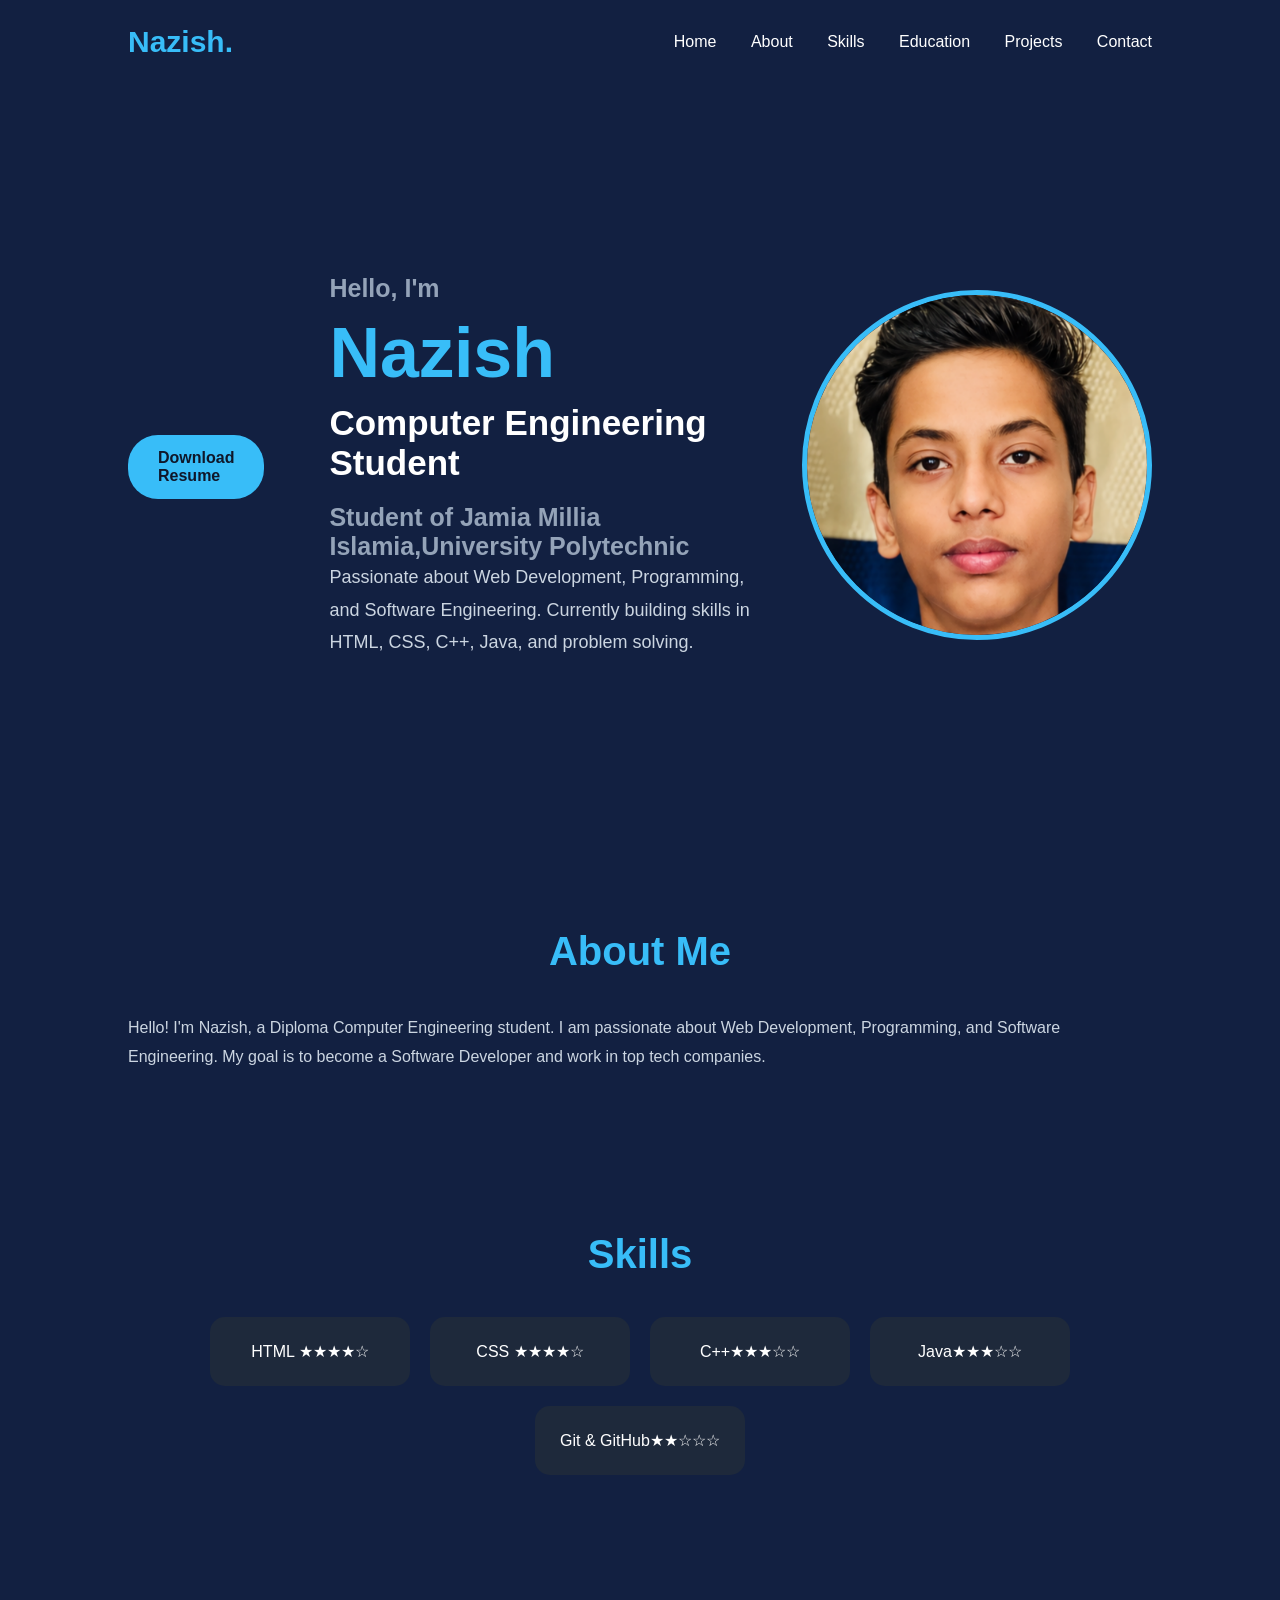
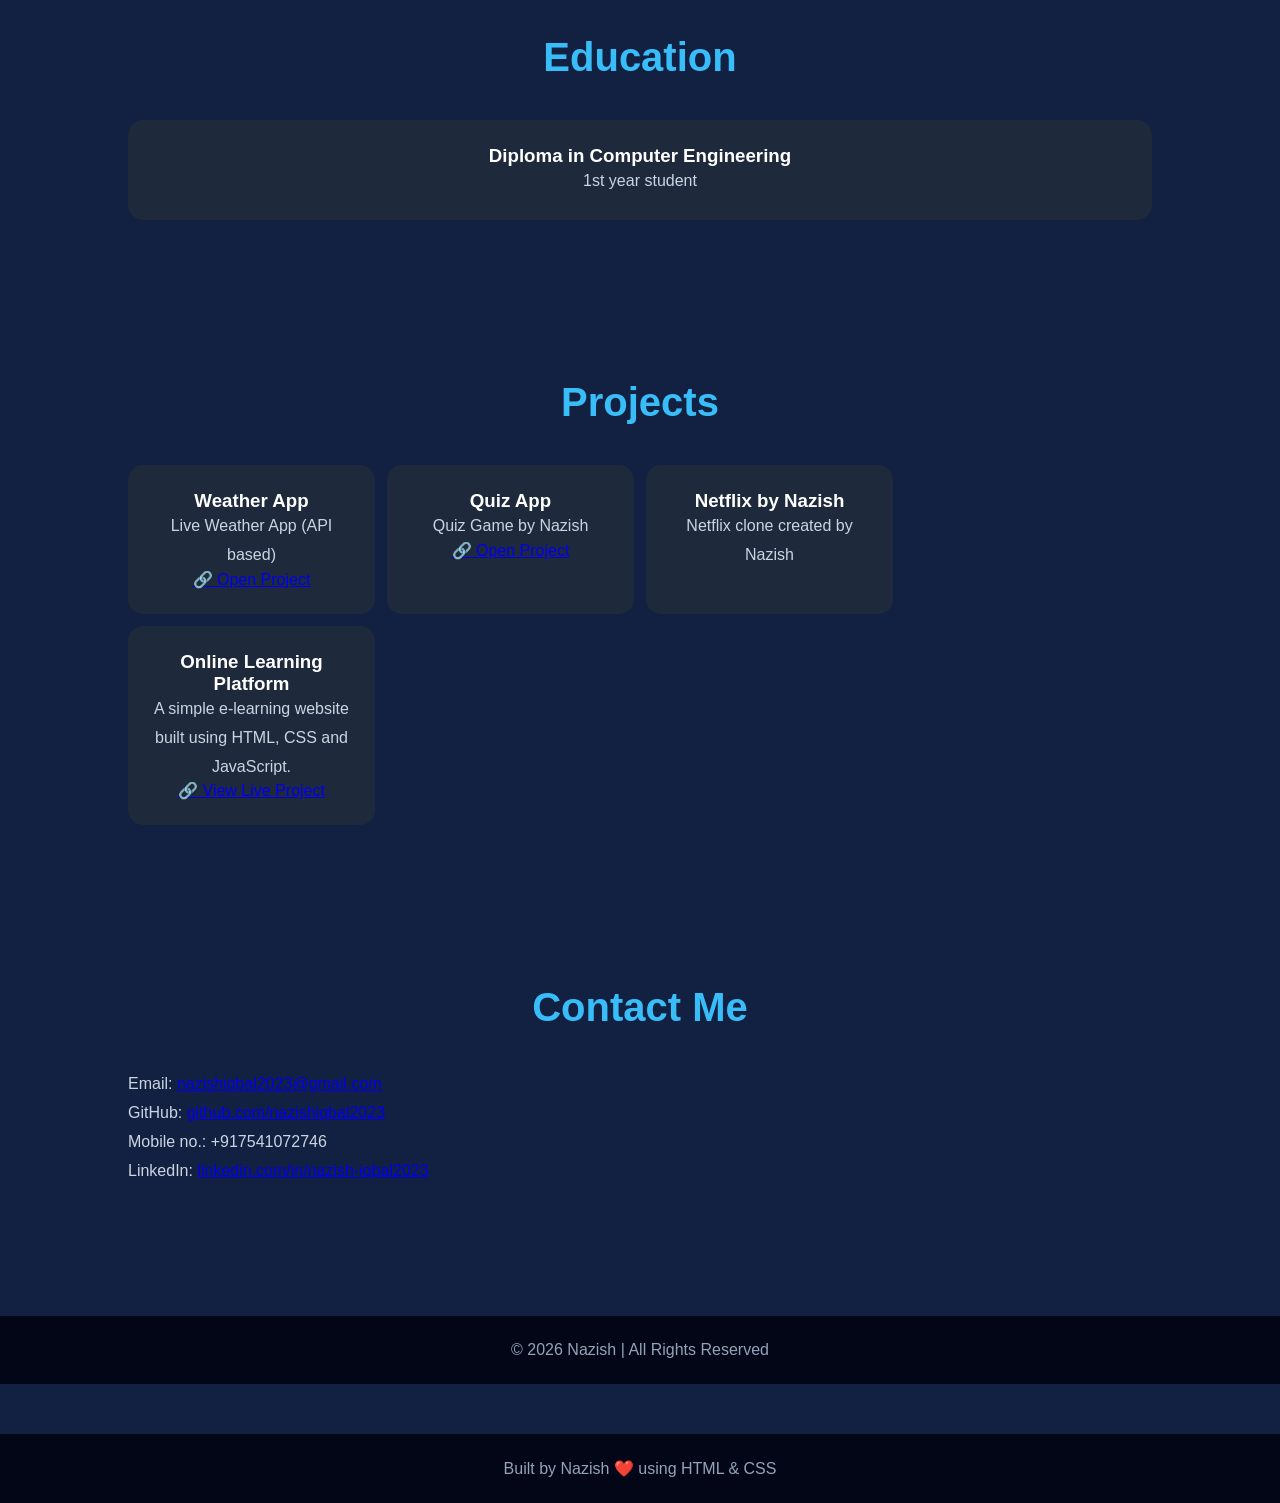
<file: index.html>
<!DOCTYPE html>
<html lang="en">
<head>
    <meta charset="UTF-8">
    <meta name="viewport" content="width=device-width, initial-scale=1.0">
    <title>Nazish Portfolio</title>
    <link rel="stylesheet" href="Index.css">

</head>
<body>

    <header>
        <div class="logo">Nazish.</div>

        <nav>
            <a href="#home">Home</a>
            <a href="#about">About</a>
            <a href="#skills">Skills</a>
            <a href="#education">Education</a>
            <a href="#projects">Projects</a>
            <a href="#contact">Contact</a>
        </nav>
    </header>
      <section class="hero">
<a href="nazish resuming.docx" class="btn" download>
    Download Resume
</a>
        <div class="hero-text">
            <h3>Hello, I'm</h3>
            <h1>Nazish</h1>
            <h2>Computer Engineering Student</h2>
            <h3>Student of Jamia Millia Islamia,University Polytechnic</h3>
            <p>
                Passionate about Web Development, Programming,
                and Software Engineering. Currently building
                skills in HTML, CSS, C++, Java, and problem solving.
            </p>

        </div>

        <div class="hero-image">
           <img src="profile.png.png" alt="Profile Photo">
        </div>

    </section>
<!-- About Section -->
<section id="about" class="section">
    <h2>About Me</h2>
    <p>
        Hello! I'm Nazish, a Diploma Computer Engineering student.
        I am passionate about Web Development, Programming, and Software Engineering.
        My goal is to become a Software Developer and work in top tech companies.
    </p>
</section>

<!-- Skills Section -->
<section id="skills" class="section">
    <h2>Skills</h2>

    <div class="card-container">
        <div class="card">HTML ★★★★☆</div>
        <div class="card">CSS ★★★★☆</div>
        <div class="card">C++★★★☆☆</div>
        <div class="card">Java★★★☆☆</div>
        <div class="card">Git & GitHub★★☆☆☆</div>
    </div>
</section>

<!-- Education Section -->
<section id="education" class="section">
    <h2>Education</h2>

    <div class="education-box">
        <h3>Diploma in Computer Engineering</h3>
        <p>1st year student</p>
    </div>
</section>

<!-- Projects Section -->
<!-- Projects Section -->
<section id="projects" class="section">
  <h2>Projects</h2>

  <div class="project-container">

    <div class="project-card">
      <h3>Weather App</h3>
      <p>Live Weather App (API based)</p>

      <a href="weather.html" target="_blank">
        🔗 Open Project
      </a>
    </div>

    <div class="project-card">
      <h3>Quiz App</h3>
      <p>Quiz Game by Nazish</p>

      <a href="quiz.html" target="_blank">
        🔗 Open Project
      </a>
    </div>
        <div class="project-card">
      <h3>Netflix by Nazish</h3>
      <p>Netflix clone created by Nazish </p>
      <a 
        🔗 Open Project
      </a>
    </div>
    <div class="project-card">
      <h3>Online Learning Platform</h3>
      <p>A simple e-learning website built using HTML, CSS and JavaScript.</p>

      <a href="https://nazishiqbal2023.github.io/online-learning-platform/" target="_blank">
        🔗 View Live Project
      </a>
    </div>

  </div>
</section>
 
<!-- Contact Section -->
<section id="contact" class="section">
    <h2>Contact Me</h2>
    <p>
    Email:
    <a href="mailto:nazishiqbal2023@gmail.com">
        nazishiqbal2023@gmail.com
    </a>
</p>
    <p>
    GitHub:
    <a href="https://github.com/nazishiqbal2023">
        github.com/nazishiqbal2023
    </a>
</p>

    <p>Mobile no.: +917541072746</p>
    <p>
    LinkedIn:    
   <a href="https://www.linkedin.com/in/nazish-iqbal2023" target="_blank">
    linkedin.com/in/nazish-iqbal2023
</a>
    </p>
</section>

<footer>
    <p>© 2026 Nazish | All Rights Reserved</p>
</footer>
<footer>
    <p>Built by Nazish ❤️ using HTML & CSS</p>
</footer>
</body>
</html>
</file>
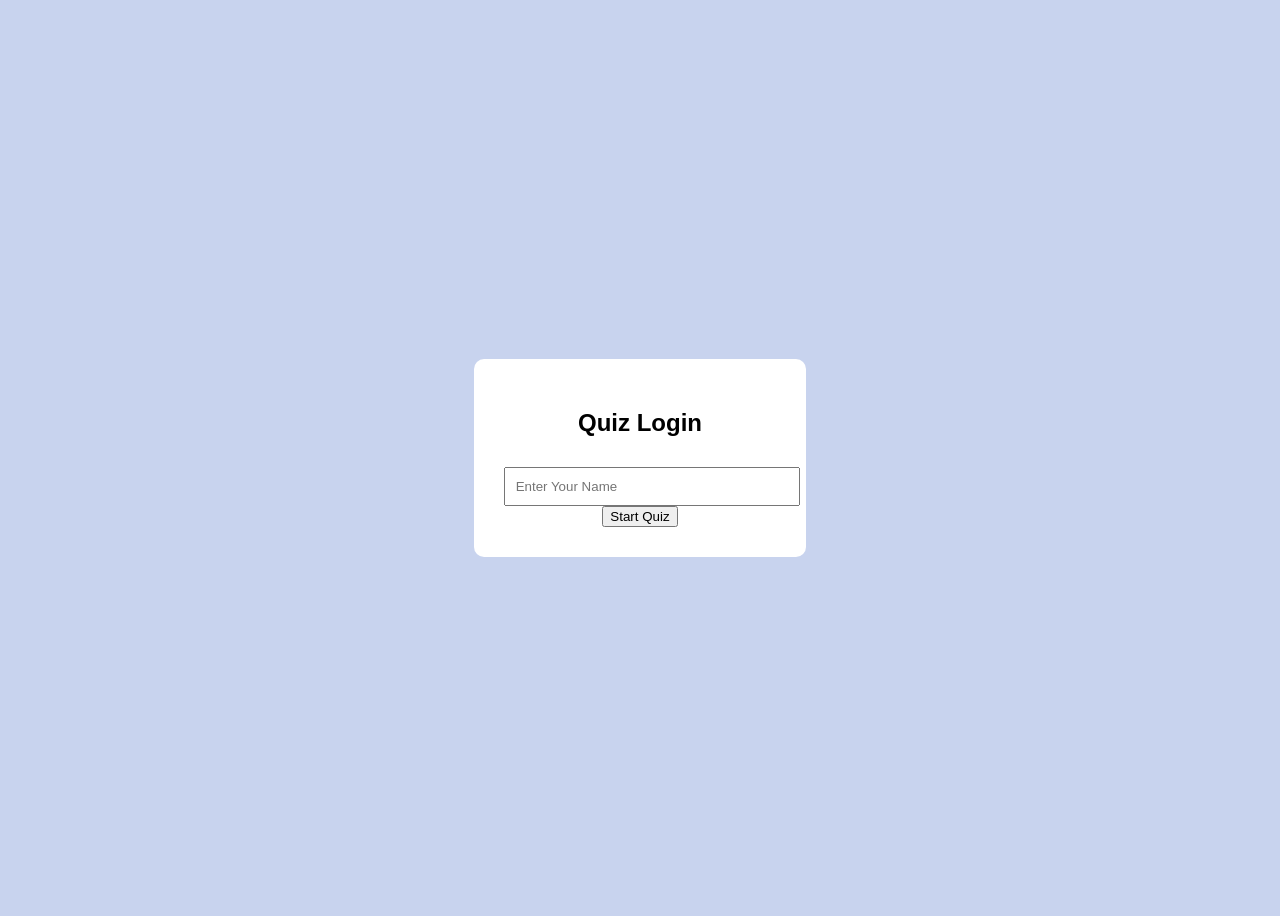
<file: quiz.html>
<!DOCTYPE html>
<html lang="en">
<head>
<meta charset="UTF-8">
<meta name="viewport" content="width=device-width, initial-scale=1.0">
<title>Quiz App Pro</title>
<link rel="stylesheet" href="quiz.css">
</head>

<body>

<!-- LOGIN -->
<div id="login-screen" class="login-box">
    <h2>Quiz Login</h2>
    <input type="text" id="username" placeholder="Enter Your Name">
    <button onclick="startGame()">Start Quiz</button>
</div>

<!-- QUIZ -->
<div class="quiz-container" style="display:none;">

    <button onclick="toggleDark()">🌙 Dark Mode</button>

    <h1>Quiz App (BY NAZISH)</h1>

    <p id="timer">Time Left: 30</p>

    <div id="bar">
        <div id="progress-bar"></div>
    </div>

    <h2 id="question"></h2>

    <div id="answer-buttons"></div>

    <p id="progress"></p>

    <button id="next-btn">Next</button>

</div>

<script src="quiz.js"></script>
</body>
</html>
</file>
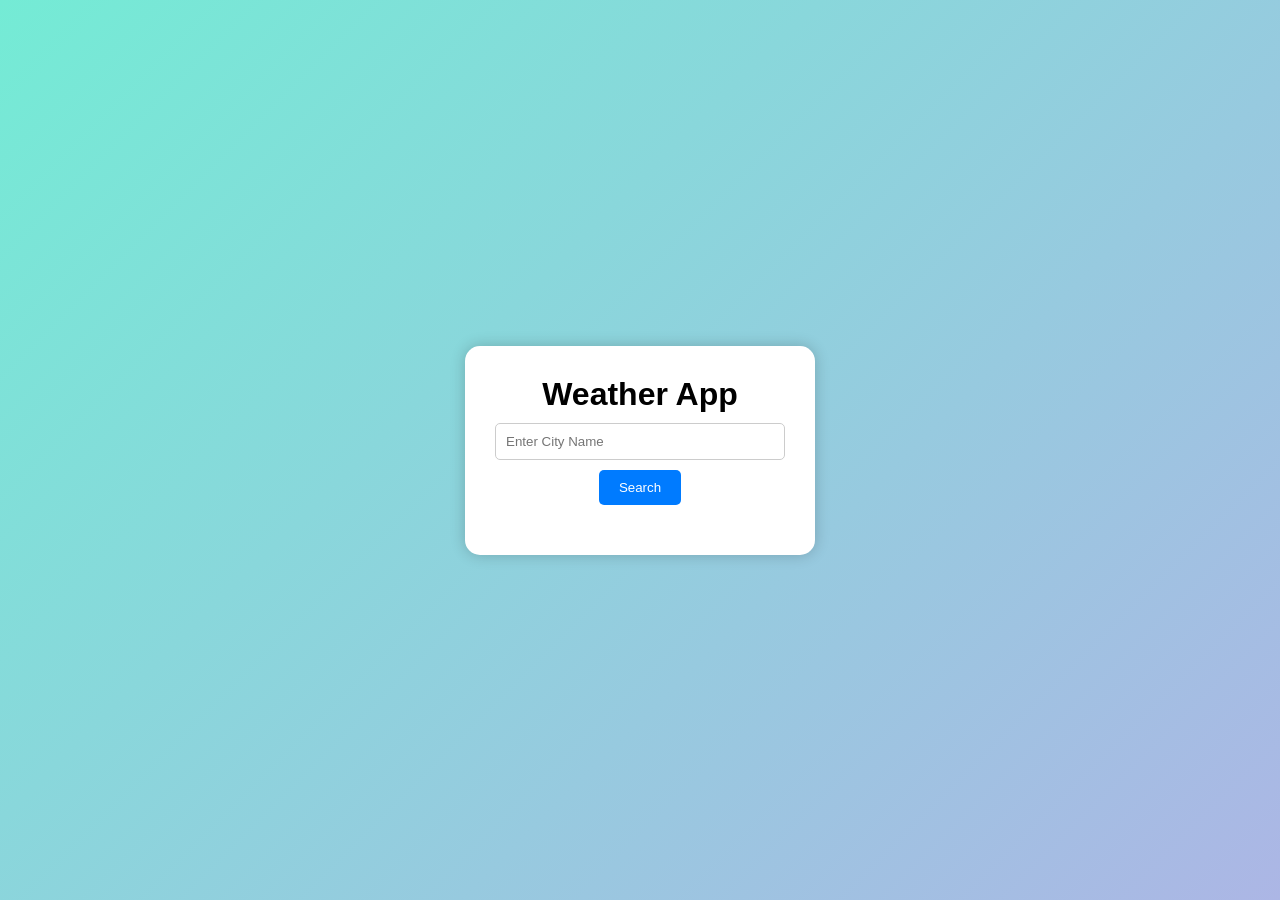
<file: weather.html>
<!DOCTYPE html>
<html>
<head>
    <title>Weather App</title>
    <link rel="stylesheet" href="weather.css">
</head>
<body>

<div class="container">
    <h1>Weather App</h1>

    <input type="text" id="city" placeholder="Enter City Name">

    <button onclick="getWeather()">Search</button>

    <div id="weather"></div>
</div>

<script src="script.js"></script>

</body>
</html>
</file>
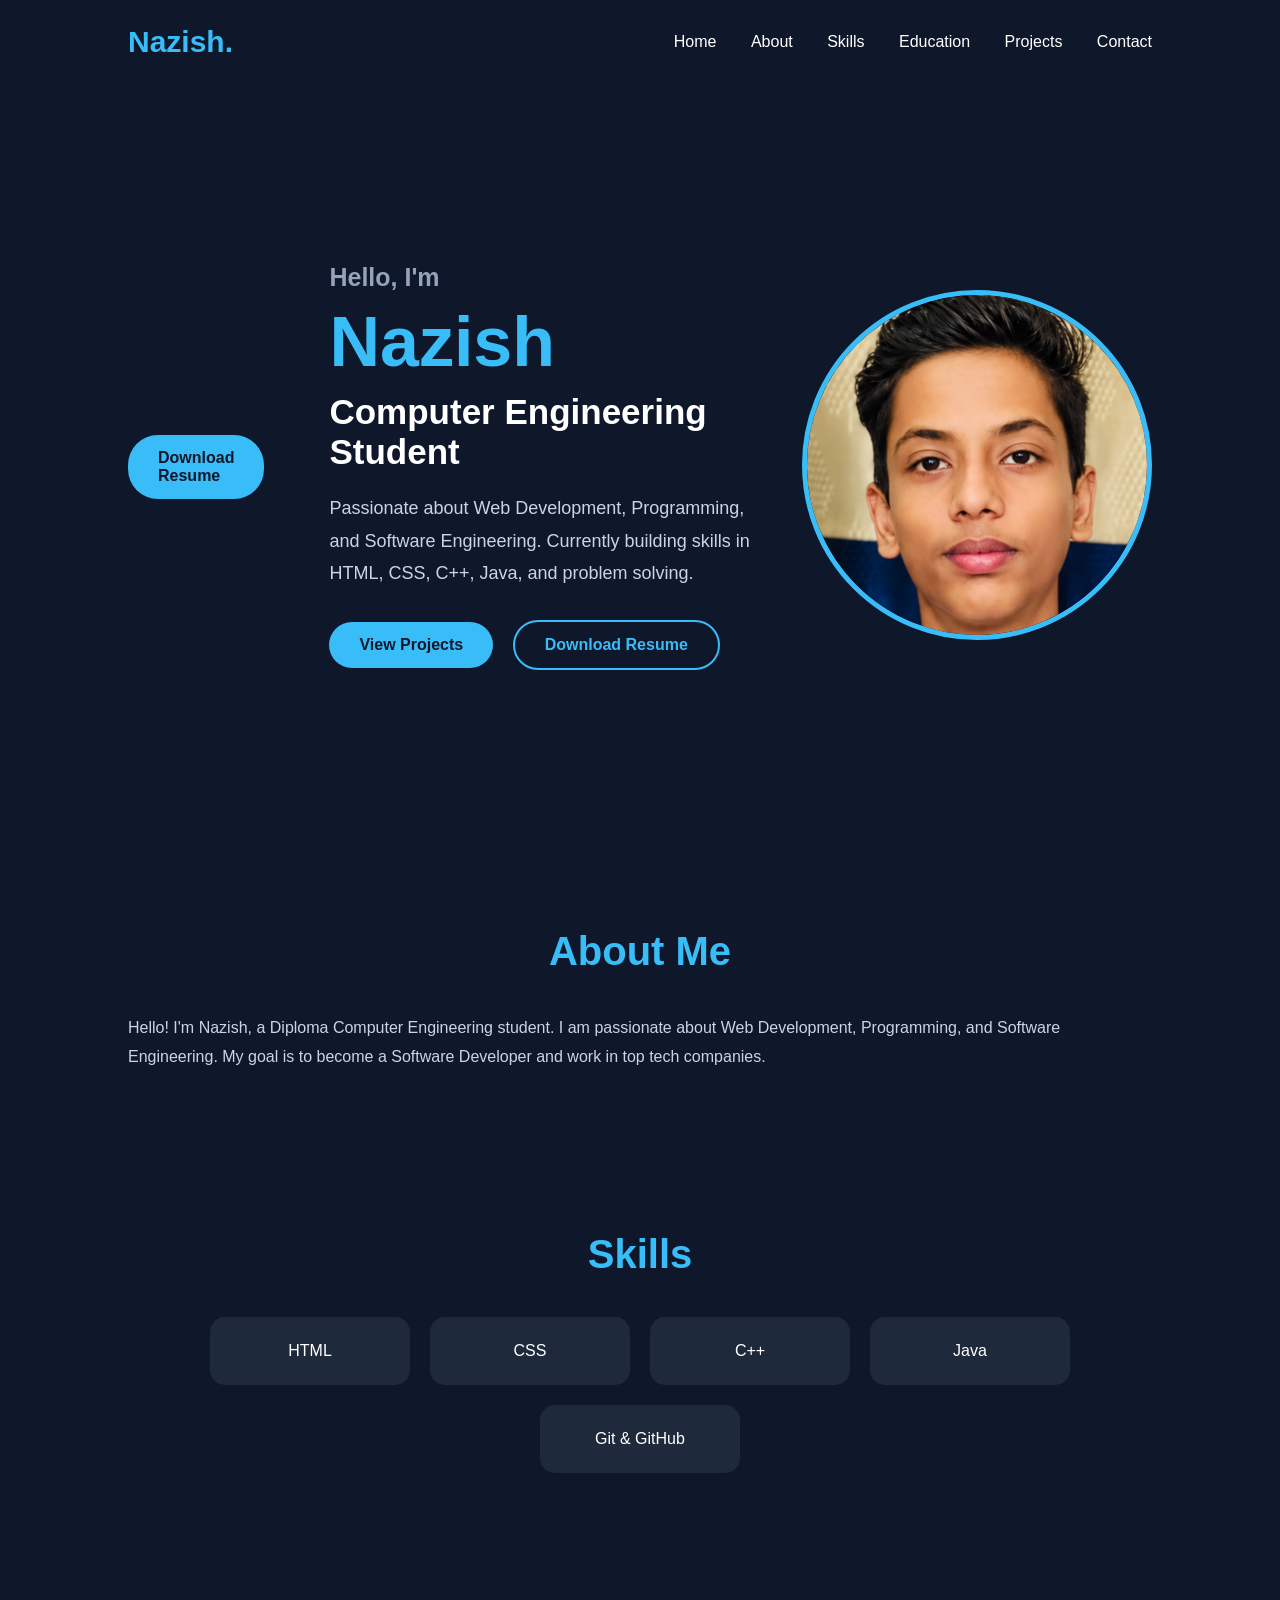
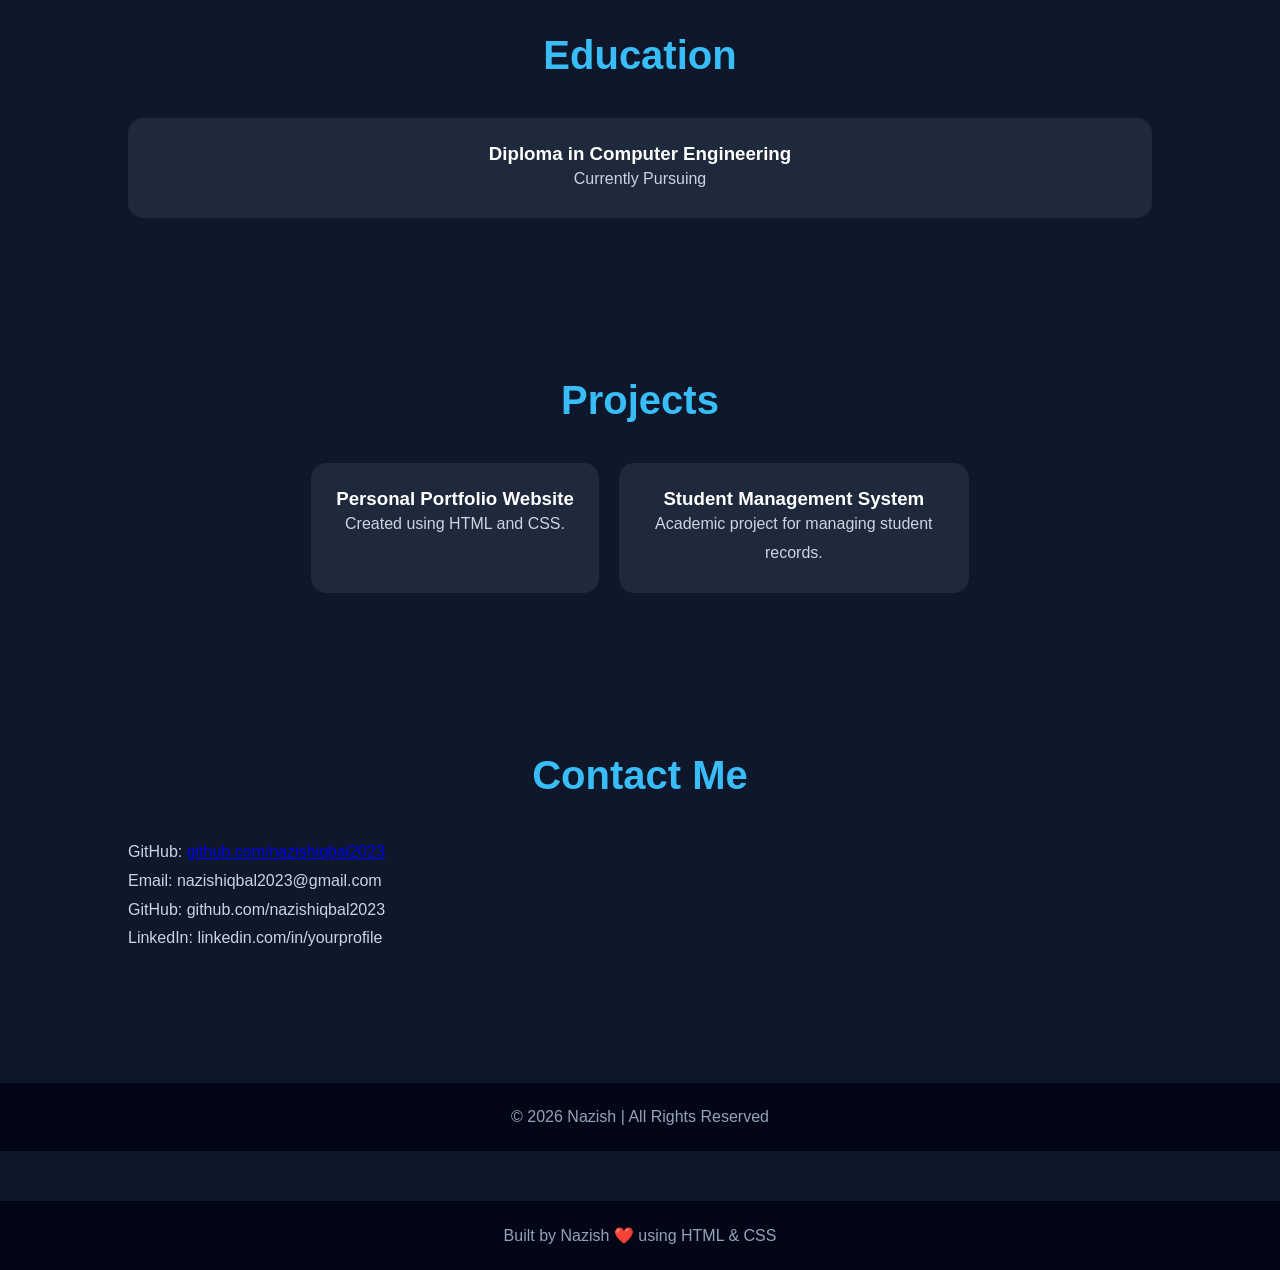
<file: website.html>
<!DOCTYPE html>
<html lang="en">
<head>
    <meta charset="UTF-8">
    <meta name="viewport" content="width=device-width, initial-scale=1.0">
    <title>Nazish Portfolio</title>
    <link rel="stylesheet" href="website.css">

</head>
<body>

    <header>
        <div class="logo">Nazish.</div>

        <nav>
            <a href="#">Home</a>
            <a href="#">About</a>
            <a href="#">Skills</a>
            <a href="#education">Education</a>
            <a href="#">Projects</a>
            <a href="#">Contact</a>
        </nav>
    </header>

    <section class="hero">
<a href="resume.pdf" class="btn" download>
    Download Resume
</a>
        <div class="hero-text">
            <h3>Hello, I'm</h3>
            <h1>Nazish</h1>
            <h2>Computer Engineering Student</h2>

            <p>
                Passionate about Web Development, Programming,
                and Software Engineering. Currently building
                skills in HTML, CSS, C++, Java, and problem solving.
            </p>

            <div class="buttons">
                <a href="#" class="btn">View Projects</a>
                <a href="#" class="btn-outline">Download Resume</a>
            </div>
        </div>

        <div class="hero-image">
           <img src="profile.png.png" alt="Profile Photo">
        </div>

    </section>
<!-- About Section -->
<section id="about" class="section">
    <h2>About Me</h2>
    <p>
        Hello! I'm Nazish, a Diploma Computer Engineering student.
        I am passionate about Web Development, Programming, and Software Engineering.
        My goal is to become a Software Developer and work in top tech companies.
    </p>
</section>

<!-- Skills Section -->
<section id="skills" class="section">
    <h2>Skills</h2>

    <div class="card-container">
        <div class="card">HTML</div>
        <div class="card">CSS</div>
        <div class="card">C++</div>
        <div class="card">Java</div>
        <div class="card">Git & GitHub</div>
    </div>
</section>

<!-- Education Section -->
<section id="education" class="section">
    <h2>Education</h2>

    <div class="education-box">
        <h3>Diploma in Computer Engineering</h3>
        <p>Currently Pursuing</p>
    </div>
</section>

<!-- Projects Section -->
<section id="projects" class="section">
    <h2>Projects</h2>

    <div class="card-container">
        <div class="project-card">
            <h3>Personal Portfolio Website</h3>
            <p>Created using HTML and CSS.</p>
        </div>

        <div class="project-card">
            <h3>Student Management System</h3>
            <p>Academic project for managing student records.</p>
        </div>
    </div>
</section>

<!-- Contact Section -->
<section id="contact" class="section">
    <h2>Contact Me</h2>
    <p>
    GitHub:
    <a href="https://github.com/nazishiqbal2023">
        github.com/nazishiqbal2023
    </a>
</p>

    <p>Email: nazishiqbal2023@gmail.com</p>
    <p>GitHub: github.com/nazishiqbal2023</p>
    <p>LinkedIn: linkedin.com/in/yourprofile</p>
</section>

<footer>
    <p>© 2026 Nazish | All Rights Reserved</p>
</footer>
<footer>
    <p>Built by Nazish ❤️ using HTML & CSS</p>
</footer>
</body>
</html>
</file>
<file: Index.css>
html{
    scroll-behavior:smooth;
}
*{
    margin:0;
    padding:0;
    box-sizing:border-box;
    font-family:Segoe UI, sans-serif;
}

body{
    background:#122041;
    color:white;
}

header{
    display:flex;
    justify-content:space-between;
    align-items:center;
    padding:25px 10%;
}

.logo{
    font-size:30px;
    font-weight:bold;
    color:#38bdf8;
}

nav a{
    color:white;
    text-decoration:none;
    margin-left:30px;
    transition:0.3s;
}

nav a:hover{
    color:#38bdf8;
}


.hero{
    min-height:85vh;
    display:flex;
    justify-content:space-between;
    align-items:center;
    padding:0 10%;
    gap:50px;
}

.hero-text{
    max-width:600px;
}

.hero-text h3{
    font-size:25px;
    color:#94a3b8;
}

.hero-text h1{
    font-size:70px;
    color:#38bdf8;
    margin:10px 0;
}

.hero-text h2{
    font-size:35px;
    margin-bottom:20px;
}

.hero-text p{
    font-size:18px;
    line-height:1.8;
    color:#cbd5e1;
}

.buttons{
    margin-top:30px;
}

.btn,
.btn-outline{
    text-decoration:none;
    padding:14px 30px;
    border-radius:30px;
    font-weight:bold;
    display:inline-block;
    margin-right:15px;
}

.btn{
    background:#38bdf8;
    color:#0f172a;
}

.btn:hover{
    transform:translateY(-3px);
}

.btn-outline{
    border:2px solid #38bdf8;
    color:#38bdf8;
}

.btn-outline:hover{
    background:#38bdf8;
    color:#0f172a;
}

.hero-image img{
    width:350px;
    height:350px;
    border-radius:50%;
    object-fit:cover;
    border:5px solid #38bdf8;
}



@media(max-width:900px){

    header{
        flex-direction:column;
        gap:20px;
    }

    .hero{
        flex-direction:column-reverse;
        text-align:center;
        padding:50px 10%;
    }

    .hero-text h1{
        font-size:50px;
    }

    .hero-text h2{
        font-size:28px;
    }

    .hero-image img{
        width:250px;
        height:250px;
    }
}

.section{
    padding:80px 10%;
}

.section h2{
    text-align:center;
    font-size:40px;
    color:#38bdf8;
    margin-bottom:40px;
}

.section p{
    color:#cbd5e1;
    line-height:1.8;
}

.card-container{
    display:flex;
    gap:20px;
    flex-wrap:wrap;
    justify-content:center;
}

.card,
.project-card,
.education-box{
    background:#1e293b;
    padding:25px;
    border-radius:15px;
    text-align:center;
    min-width:200px;
}


footer{
    text-align:center;
    padding:25px;
    background:#020617;
    color:#94a3b8;
    margin-top:50px;
}
.card:hover,
.project-card:hover{
    transform:translateY(-8px);
    transition:0.3s;
}
.project-container {
    display: grid;
    grid-template-columns: repeat(auto-fit, minmax(200px, 1fr));
    gap: 12px; 
}
</file>
<file: quiz.css>
body{
    font-family:Arial;
    background:#c8d3ee;
    display:flex;
    justify-content:center;
    align-items:center;
    height:100vh;
}

/* LOGIN */
.login-box{
    background:white;
    padding:30px;
    border-radius:10px;
    text-align:center;
}

#username{
    padding:10px;
    width:100%;
    margin-top:10px;
}

/* QUIZ */
.quiz-container{
    background:white;
    padding:20px;
    border-radius:10px;
    width:420px;
}

.btn{
    width:100%;
    margin:5px 0;
    padding:10px;
    cursor:pointer;
}

.correct{background:green;color:white;}
.wrong{background:red;color:white;}

#next-btn{
    display:none;
    margin-top:10px;
}

/* DARK MODE */
.dark{
    background:#111 !important;
    color:white;
}

/* PROGRESS BAR */
#bar{
    width:100%;
    height:10px;
    background:#ddd;
    margin:10px 0;
}

#progress-bar{
    height:10px;
    width:0%;
    background:green;
    transition:0.3s;
}
</file>
<file: weather.css>
*{
    margin:0;
    padding:0;
    box-sizing:border-box;
    font-family:Arial,sans-serif;
}

body{
    display:flex;
    justify-content:center;
    align-items:center;
    height:100vh;
    background:linear-gradient(135deg,#74ebd5,#ACB6E5);
}

.container{
    background:white;
    padding:30px;
    border-radius:15px;
    text-align:center;
    width:350px;
    box-shadow:0 0 15px rgba(0,0,0,0.2);
}

input{
    width:100%;
    padding:10px;
    margin:10px 0;
    border:1px solid #ccc;
    border-radius:5px;
}

button{
    padding:10px 20px;
    border:none;
    background:#007BFF;
    color:white;
    border-radius:5px;
    cursor:pointer;
}

button:hover{
    background:#0056b3;
}

#weather{
    margin-top:20px;
    font-size:18px;
}
</file>
<file: website.css>
html{
    scroll-behavior:smooth;
}
*{
    margin:0;
    padding:0;
    box-sizing:border-box;
    font-family:Segoe UI, sans-serif;
}

body{
    background:#0f172a;
    color:white;
}

/* Header */

header{
    display:flex;
    justify-content:space-between;
    align-items:center;
    padding:25px 10%;
}

.logo{
    font-size:30px;
    font-weight:bold;
    color:#38bdf8;
}

nav a{
    color:white;
    text-decoration:none;
    margin-left:30px;
    transition:0.3s;
}

nav a:hover{
    color:#38bdf8;
}

/* Hero Section */

.hero{
    min-height:85vh;
    display:flex;
    justify-content:space-between;
    align-items:center;
    padding:0 10%;
    gap:50px;
}

.hero-text{
    max-width:600px;
}

.hero-text h3{
    font-size:25px;
    color:#94a3b8;
}

.hero-text h1{
    font-size:70px;
    color:#38bdf8;
    margin:10px 0;
}

.hero-text h2{
    font-size:35px;
    margin-bottom:20px;
}

.hero-text p{
    font-size:18px;
    line-height:1.8;
    color:#cbd5e1;
}

.buttons{
    margin-top:30px;
}

.btn,
.btn-outline{
    text-decoration:none;
    padding:14px 30px;
    border-radius:30px;
    font-weight:bold;
    display:inline-block;
    margin-right:15px;
}

.btn{
    background:#38bdf8;
    color:#0f172a;
}

.btn:hover{
    transform:translateY(-3px);
}

.btn-outline{
    border:2px solid #38bdf8;
    color:#38bdf8;
}

.btn-outline:hover{
    background:#38bdf8;
    color:#0f172a;
}

.hero-image img{
    width:350px;
    height:350px;
    border-radius:50%;
    object-fit:cover;
    border:5px solid #38bdf8;
}

/* Responsive */

@media(max-width:900px){

    header{
        flex-direction:column;
        gap:20px;
    }

    .hero{
        flex-direction:column-reverse;
        text-align:center;
        padding:50px 10%;
    }

    .hero-text h1{
        font-size:50px;
    }

    .hero-text h2{
        font-size:28px;
    }

    .hero-image img{
        width:250px;
        height:250px;
    }
}

.section{
    padding:80px 10%;
}

.section h2{
    text-align:center;
    font-size:40px;
    color:#38bdf8;
    margin-bottom:40px;
}

.section p{
    color:#cbd5e1;
    line-height:1.8;
}

.card-container{
    display:flex;
    gap:20px;
    flex-wrap:wrap;
    justify-content:center;
}

.card,
.project-card,
.education-box{
    background:#1e293b;
    padding:25px;
    border-radius:15px;
    text-align:center;
    min-width:200px;
}

.project-card{
    max-width:350px;
}

footer{
    text-align:center;
    padding:25px;
    background:#020617;
    color:#94a3b8;
    margin-top:50px;
}
.card:hover,
.project-card:hover{
    transform:translateY(-8px);
    transition:0.3s;
}
</file>
